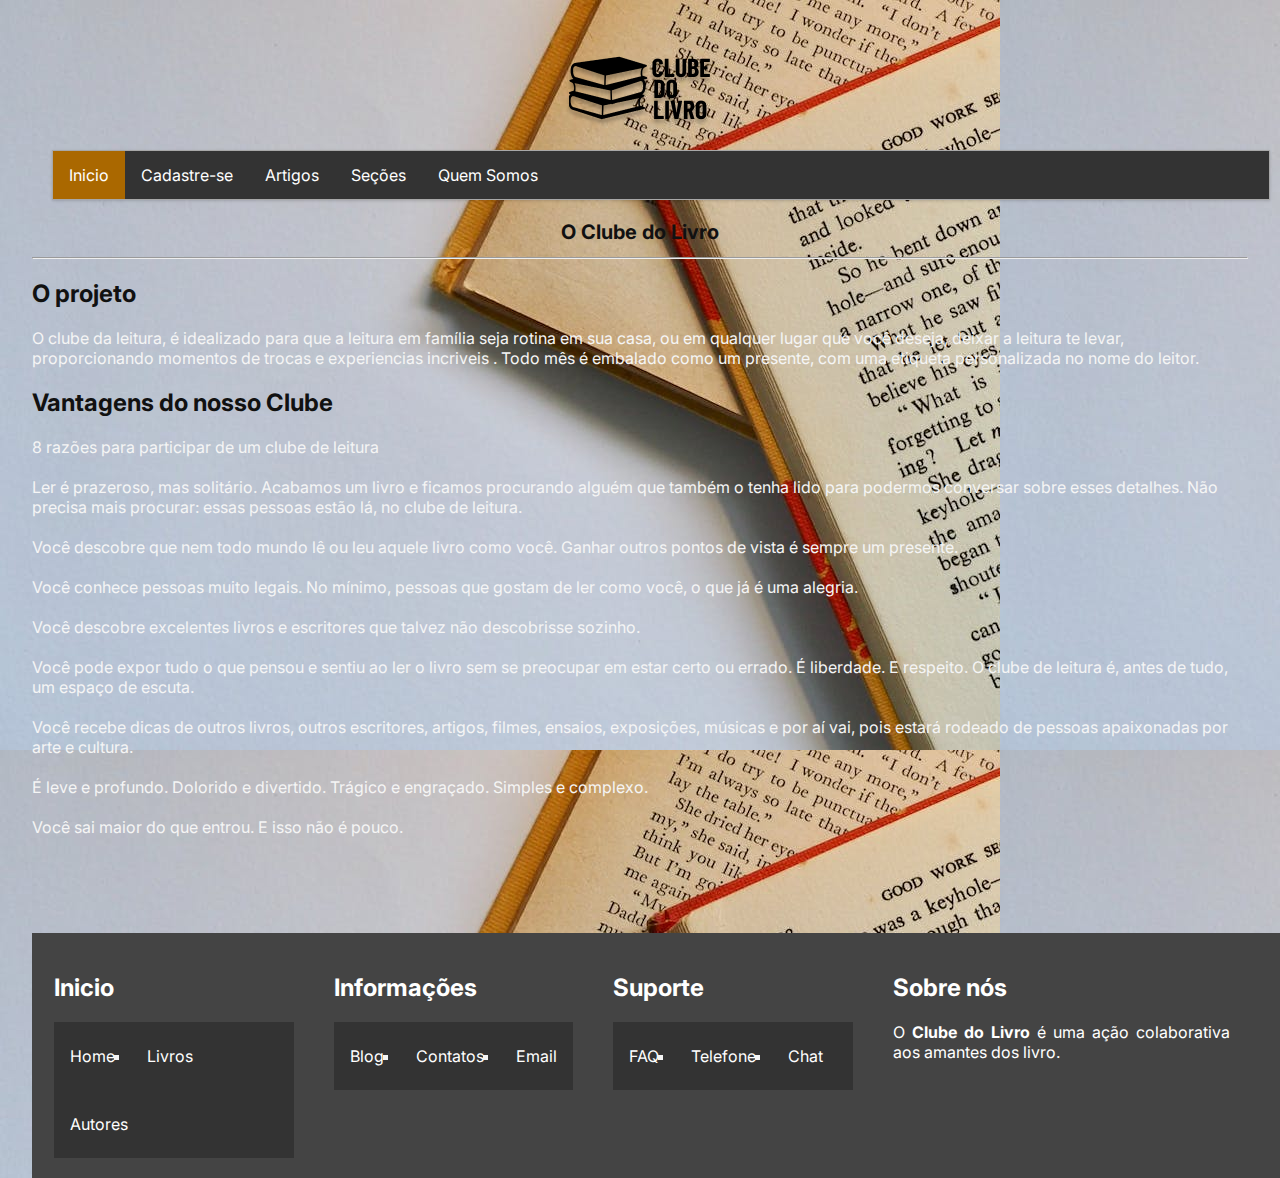
<file: index.html>
<!DOCTYPE html>
<html lang="pt-br">
  <head>
    <meta charset="UTF-8" />
    <meta name="viewport" content="width=device-width, initial-scale=1.0" />
    <link href="styles.css" rel="stylesheet"/>
    <script src="./script.js" defer></script>
 
    
    
    <title>Clube do Livro</title>
  </head>

  <body background="./img/pexels-photo-762686.jpeg">
    <header class="head">
      <a href="./index.html">
        <p>
          <img src="img/logo.png" alt="Logo Clube do Livro" />
        </p>
      </a>

      <nav>
        <ul>
          <li>
            <a class="active" href="./index.html">Inicio</a>
          </li>
          <li>
            <a href="./cadastro.html">Cadastre-se</a>
          </li>
          <li>
            <a href="./artigos.html">Artigos</a>
          </li>
          <li>
            <a href="./secoes.html">Seções</a>
          </li>
          <li>
            <a href="./sobre.html">Quem Somos</a>
          </li>
        </ul>
      </nav>
    </header>
   
 
    <div>
      <h1>O Clube do Livro</h1>
      <hr />
      <h2>O projeto</h2>
      <p>
        O clube da leitura, é idealizado para que a leitura em família seja rotina em sua casa, ou em qualquer lugar que você deseja, deixar a leitura te levar, proporcionando momentos de trocas e experiencias incriveis . Todo mês é embalado como um presente, com uma etiqueta personalizada no nome do leitor.
      </p>
      

      <h2>Vantagens do nosso Clube</h2>
      <p>
        8 razões para participar de um clube de leitura<br><br>

        Ler é prazeroso, mas solitário. Acabamos um livro e ficamos procurando alguém que também o tenha lido para podermos conversar sobre esses detalhes. Não precisa mais procurar: essas pessoas estão lá, no clube de leitura.<br><br>
        
        Você descobre que nem todo mundo lê ou leu aquele livro como você. Ganhar outros pontos de vista é sempre um presente.<br><br>
        
        Você conhece pessoas muito legais. No mínimo, pessoas que gostam de ler como você, o que já é uma alegria.<br><br>
        
        Você descobre excelentes livros e escritores que talvez não descobrisse sozinho.<br><br>
        
        Você pode expor tudo o que pensou e sentiu ao ler o livro sem se preocupar em estar certo ou errado. É liberdade. E respeito. O clube de leitura é, antes de tudo, um espaço de escuta.<br><br>
        
        Você recebe dicas de outros livros, outros escritores, artigos, filmes, ensaios, exposições, músicas e por aí vai, pois estará rodeado de pessoas apaixonadas por arte e cultura.<br><br>
        
        É leve e profundo. Dolorido e divertido. Trágico e engraçado. Simples e complexo.<br><br>
        
        Você sai maior do que entrou. E isso não é pouco.<br>
      </p>
      
    </div>

    <br>
    <br>
    <br>
    <br>

    <footer>
        <div class="boxs">
          <h2>Inicio</h2>
            <ul>
               <li><a href="#">Home</a></li>
               <li><a href="#">Livros</a></li>
               <li><a href="#">Autores</a></li>
            </ul>
         </div>

         <div class="boxs">
          <h2>Informações</h2>
            <ul>
               <li><a href="#">Blog</a></li>
               <li><a href="#">Contatos</a></li>
               <li><a href="#">Email</a></li>
            </ul>
         </div>

         <div class="boxs">
          <h2>Suporte</h2>
            <ul>
               <li><a href="#">FAQ</a></li>
               <li><a href="#">Telefone</a></li>
               <li><a href="#">Chat</a></li>
            </ul>
         </div>

         <div class="boxs">
            <h2>Sobre nós</S></h2>
            <p>O <strong>Clube do Livro </strong> é uma ação colaborativa aos
              amantes dos livro.</p>
         </div>     
       

        
    </footer>
  </body>
</html>

  <!-- teste de commit -- >
</file>
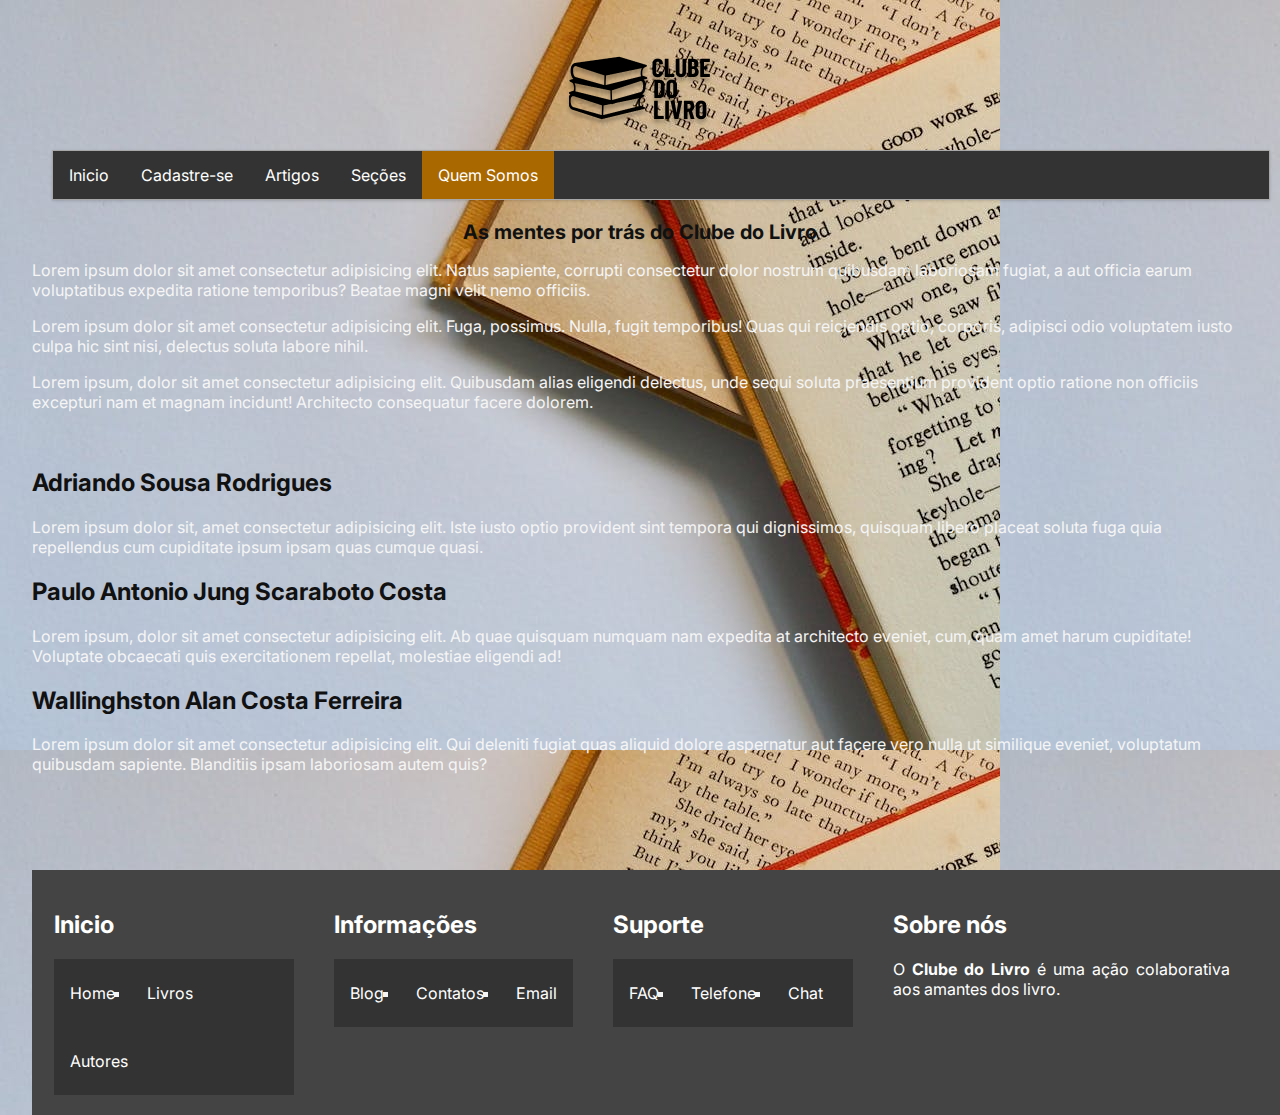
<file: about-us.html>
<!DOCTYPE html>
<html lang="en">
  <head>
    <meta charset="UTF-8" />
    <meta name="viewport" content="width=device-width, initial-scale=1.0" />
    <link href="styles.css" rel="stylesheet" />
    <link rel="icon" type="image/png" href="./img/bookico.png" />
    <title>Quem Somos</title>
  </head>
  <body background="./img/pexels-photo-762686.jpeg">
    <header class="head">
      <a href="./index.html">
        <p>
          <img src="img/logo.png" alt="Logo Clube do Livro" />
        </p>
      </a>

      <nav>
        <ul>
          <li>
            <a href="./index.html">Inicio</a>
          </li>
          <li>
            <a href="./cadastro.html">Cadastre-se</a>
          </li>
          <li>
            <a href="./artigos.html">Artigos</a>
          </li>
          <li>
            <a href="./secoes.html">Seções</a>
          </li>
          <li>
            <a class="active" href="/about-us.html">Quem Somos</a>
          </li>
        </ul>
      </nav>
    </header>

    <div>
      <h1>As mentes por trás do Clube do Livro</h1>
      <p>
        Lorem ipsum dolor sit amet consectetur adipisicing elit. Natus sapiente,
        corrupti consectetur dolor nostrum quibusdam laboriosam fugiat, a aut
        officia earum voluptatibus expedita ratione temporibus? Beatae magni
        velit nemo officiis.
      </p>
      <p>
        Lorem ipsum dolor sit amet consectetur adipisicing elit. Fuga, possimus.
        Nulla, fugit temporibus! Quas qui reiciendis optio, corporis, adipisci
        odio voluptatem iusto culpa hic sint nisi, delectus soluta labore nihil.
      </p>
      <p>
        Lorem ipsum, dolor sit amet consectetur adipisicing elit. Quibusdam
        alias eligendi delectus, unde sequi soluta praesentium provident optio
        ratione non officiis excepturi nam et magnam incidunt! Architecto
        consequatur facere dolorem.
      </p>

      <br />

      <h2>Adriando Sousa Rodrigues</h2>
      <p>
        Lorem ipsum dolor sit, amet consectetur adipisicing elit. Iste iusto
        optio provident sint tempora qui dignissimos, quisquam libero placeat
        soluta fuga quia repellendus cum cupiditate ipsum ipsam quas cumque
        quasi.
      </p>

      <h2>Paulo Antonio Jung Scaraboto Costa</h2>
      <p>
        Lorem ipsum, dolor sit amet consectetur adipisicing elit. Ab quae
        quisquam numquam nam expedita at architecto eveniet, cum, quam amet
        harum cupiditate! Voluptate obcaecati quis exercitationem repellat,
        molestiae eligendi ad!
      </p>

      <h2>Wallinghston Alan Costa Ferreira</h2>
      <p>
        Lorem ipsum dolor sit amet consectetur adipisicing elit. Qui deleniti
        fugiat quas aliquid dolore aspernatur aut facere vero nulla ut similique
        eveniet, voluptatum quibusdam sapiente. Blanditiis ipsam laboriosam
        autem quis?
      </p>
    </div>

    <br>
    <br>
    <br>
    <br>

    <footer>
      <div class="boxs">
        <h2>Inicio</h2>
          <ul>
             <li><a href="#">Home</a></li>
             <li><a href="#">Livros</a></li>
             <li><a href="#">Autores</a></li>
          </ul>
       </div>

       <div class="boxs">
        <h2>Informações</h2>
          <ul>
             <li><a href="#">Blog</a></li>
             <li><a href="#">Contatos</a></li>
             <li><a href="#">Email</a></li>
          </ul>
       </div>

       <div class="boxs">
        <h2>Suporte</h2>
          <ul>
             <li><a href="#">FAQ</a></li>
             <li><a href="#">Telefone</a></li>
             <li><a href="#">Chat</a></li>
          </ul>
       </div>

       <div class="boxs">
          <h2>Sobre nós</S></h2>
          <p>O <strong>Clube do Livro </strong> é uma ação colaborativa aos
            amantes dos livro.</p>
       </div>     
     

      
  </footer>
  </body>
</html>
</file>
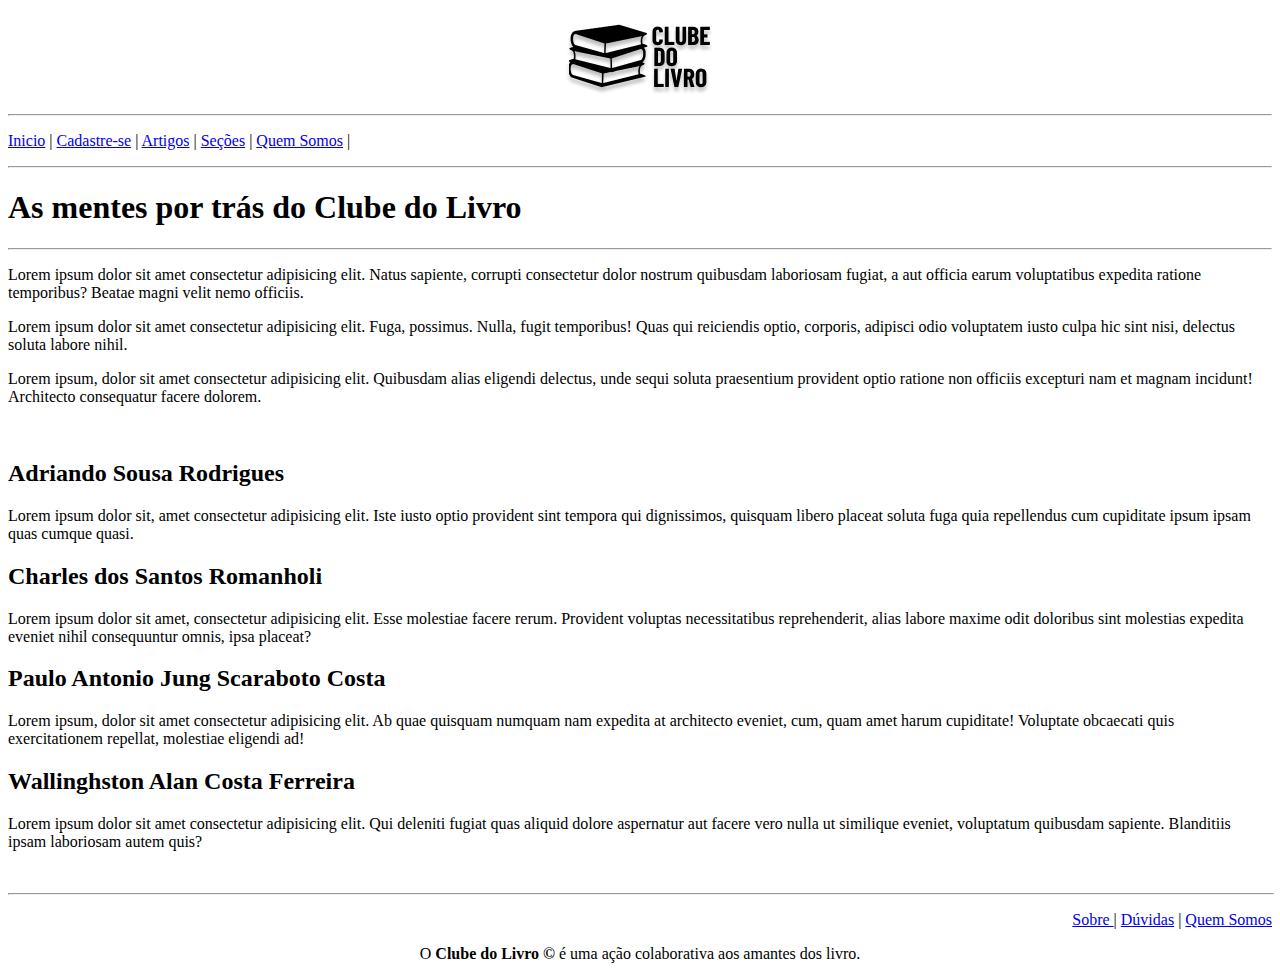
<file: about.html>
<!DOCTYPE html>
<html lang="en">
  <head>
    <meta charset="UTF-8" />
    <meta name="viewport" content="width=device-width, initial-scale=1.0" />
    <link rel="icon" type="image/png" href="./img/bookico.png" />
    <title>Quem Somos</title>
  </head>
  <body>
    <header>
      <a href="./index.html" align="center">
        <p align="center">
          <img src="./img/logo.png" alt="Logo Clube do Livro" />
        </p>
      </a>
  <hr>
      <p>
        <a href="./index.html">Inicio</a> |
        <a href="./cadastro.html">Cadastre-se</a> |
        <a href="./artigos.html">Artigos</a> |
        <a href="./secoes.html">Seções</a> |
        <a href="./about.html">Quem Somos</a> |
      </p>
      <hr />
    </header>

    <!-- Página criada na intenção de escrevermos meio que um resumo sobre o grupo como um todo
                        e separado em baixo um espaço pra colocar um mini resumo sobre cada integrante e mais pra frente foto de cada um -->
    <div>
      <h1>As mentes por trás do Clube do Livro</h1>
      <hr />
      <p>
        Lorem ipsum dolor sit amet consectetur adipisicing elit. Natus sapiente,
        corrupti consectetur dolor nostrum quibusdam laboriosam fugiat, a aut
        officia earum voluptatibus expedita ratione temporibus? Beatae magni
        velit nemo officiis.
      </p>
      <p>
        Lorem ipsum dolor sit amet consectetur adipisicing elit. Fuga, possimus.
        Nulla, fugit temporibus! Quas qui reiciendis optio, corporis, adipisci
        odio voluptatem iusto culpa hic sint nisi, delectus soluta labore nihil.
      </p>
      <p>
        Lorem ipsum, dolor sit amet consectetur adipisicing elit. Quibusdam
        alias eligendi delectus, unde sequi soluta praesentium provident optio
        ratione non officiis excepturi nam et magnam incidunt! Architecto
        consequatur facere dolorem.
      </p>

      <br />

      <h2>Adriando Sousa Rodrigues</h2>
      <p>
        Lorem ipsum dolor sit, amet consectetur adipisicing elit. Iste iusto
        optio provident sint tempora qui dignissimos, quisquam libero placeat
        soluta fuga quia repellendus cum cupiditate ipsum ipsam quas cumque
        quasi.
      </p>

      <h2>Charles dos Santos Romanholi</h2>
      <p>
        Lorem ipsum dolor sit amet, consectetur adipisicing elit. Esse molestiae
        facere rerum. Provident voluptas necessitatibus reprehenderit, alias
        labore maxime odit doloribus sint molestias expedita eveniet nihil
        consequuntur omnis, ipsa placeat?
      </p>

      <h2>Paulo Antonio Jung Scaraboto Costa</h2>
      <p>
        Lorem ipsum, dolor sit amet consectetur adipisicing elit. Ab quae
        quisquam numquam nam expedita at architecto eveniet, cum, quam amet
        harum cupiditate! Voluptate obcaecati quis exercitationem repellat,
        molestiae eligendi ad!
      </p>

      <h2>Wallinghston Alan Costa Ferreira</h2>
      <p>
        Lorem ipsum dolor sit amet consectetur adipisicing elit. Qui deleniti
        fugiat quas aliquid dolore aspernatur aut facere vero nulla ut similique
        eveniet, voluptatum quibusdam sapiente. Blanditiis ipsam laboriosam
        autem quis?
      </p>
    </div>
    <br />

    <hr width="100%" />
    <!-- Rodapé da página -->
    <footer>
      <p align="right">
        <a href="/index.html" target="_blank"> Sobre </a> |
        <a href="/faq.html" target="_blank"> Dúvidas</a> |
        <a href="/about.html" target="_blank"> Quem Somos</a>
      </p>
  <p align="center">
  O <b>Clube do Livro ©</b> é uma ação colaborativa aos amantes dos livro.
  </p>
</footer>
  </body>
</html>
</file>
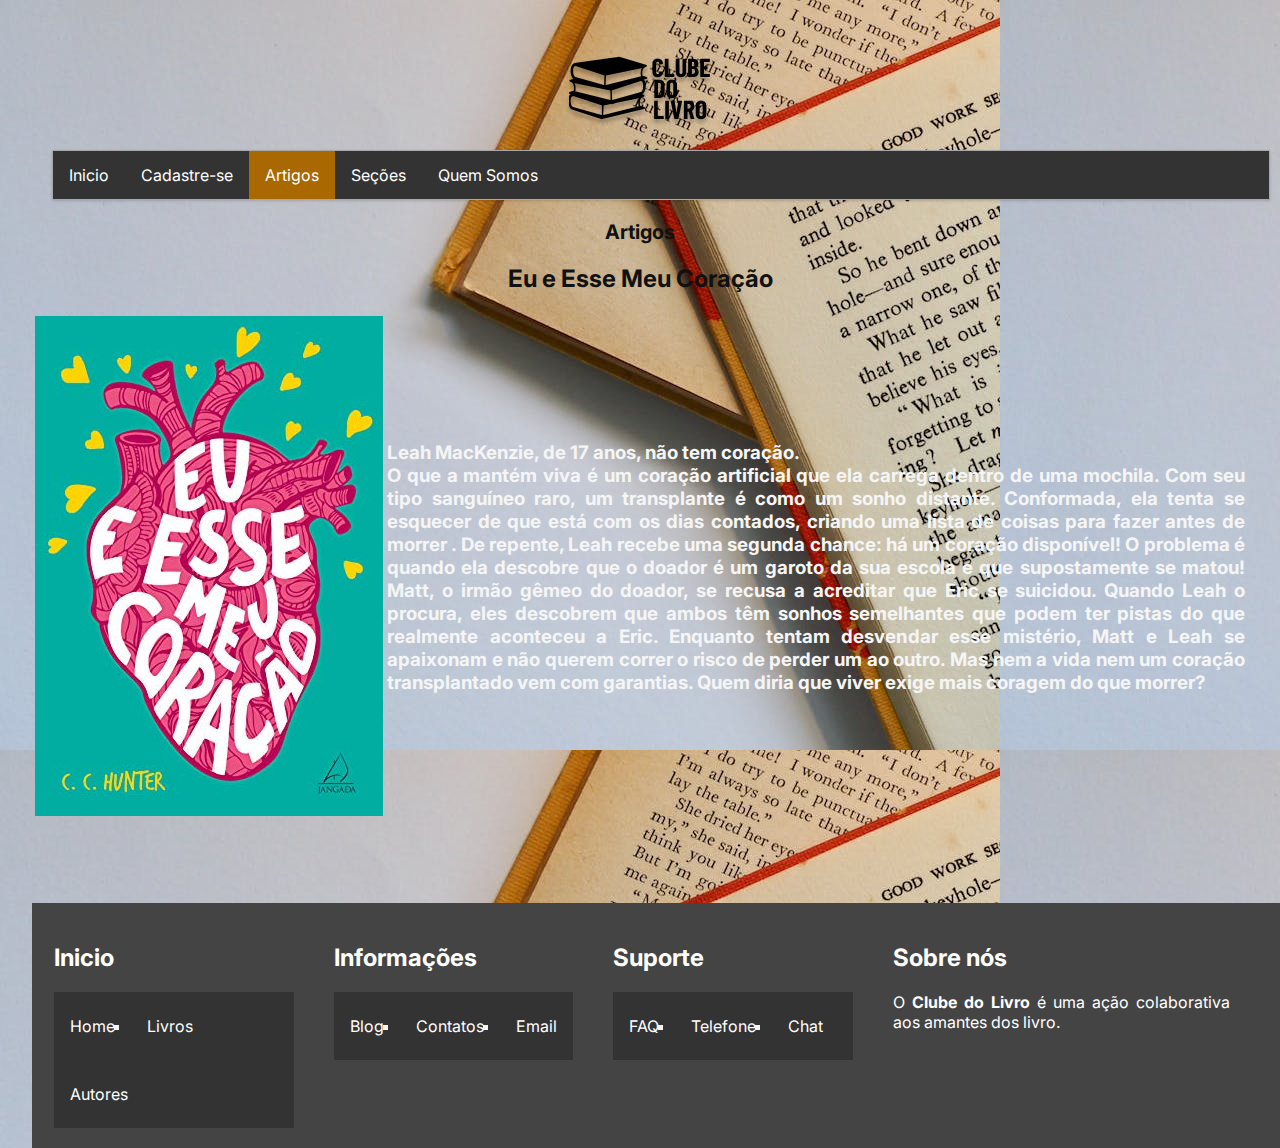
<file: artigos.html>
<!DOCTYPE html>
<html lang="pt-br">
  <head>
    <meta charset="UTF-8" />
    <meta name="viewport" content="width=device-width, initial-scale=1.0" />
    <link href="styles.css" rel="stylesheet" />
    <link rel="icon" type="image/png" href="./Img/bookico.png" />
    <title>Artigos</title>
  </head>
  <body background="./img/pexels-photo-762686.jpeg">
    <!-- Cabeçalho -->
    <header class="head">
      <a href="./index.html">
        <p>
          <img src="img/logo.png" alt="Logo Clube do Livro" />
        </p>
      </a>

      <nav>
        <ul>
          <li>
            <a href="./index.html">Inicio</a>
          </li>
          <li>
            <a href="./cadastro.html">Cadastre-se</a>
          </li>
          <li>
            <a class="active" href="./artigos.html">Artigos</a>
          </li>
          <li>
            <a href="./secoes.html">Seções</a>
          </li>
          <li>
            <a href="/about-us.html">Quem Somos</a>
          </li>
        </ul>
      </nav>
    </header>
    <main>
      <!-- Conteúdo da página -->
      <div>
        <h1>Artigos</h1>
        <h2 align="center">Eu e Esse Meu Coração</h2>
        <table>
          <tr>
            <th><img src="img/imagen_artigo.jpg" alt="" /></th>
            <th>
              <h3>
                <p align="justify">
                  Leah MacKenzie, de 17 anos, não tem coração. <br />
                  O que a mantém viva é um coração artificial que ela carrega
                  dentro de uma mochila. Com seu tipo sanguíneo raro, um
                  transplante é como um sonho distante. Conformada, ela tenta se
                  esquecer de que está com os dias contados, criando uma lista
                  de coisas para fazer antes de morrer . De repente, Leah recebe
                  uma segunda chance: há um coração disponível! O problema é
                  quando ela descobre que o doador é um garoto da sua escola e
                  que supostamente se matou! Matt, o irmão gêmeo do doador, se
                  recusa a acreditar que Eric se suicidou. Quando Leah o
                  procura, eles descobrem que ambos têm sonhos semelhantes que
                  podem ter pistas do que realmente aconteceu a Eric. Enquanto
                  tentam desvendar esse mistério, Matt e Leah se apaixonam e não
                  querem correr o risco de perder um ao outro. Mas nem a vida
                  nem um coração transplantado vem com garantias. Quem diria que
                  viver exige mais coragem do que morrer?
                </p>
              </h3>
            </th>
          </tr>
        </table>
      </div>
    </main>


    <br>
    <br>
    <br>
    <br>

    <footer>
      <div class="boxs">
        <h2>Inicio</h2>
          <ul>
             <li><a href="#">Home</a></li>
             <li><a href="#">Livros</a></li>
             <li><a href="#">Autores</a></li>
          </ul>
       </div>

       <div class="boxs">
        <h2>Informações</h2>
          <ul>
             <li><a href="#">Blog</a></li>
             <li><a href="#">Contatos</a></li>
             <li><a href="#">Email</a></li>
          </ul>
       </div>

       <div class="boxs">
        <h2>Suporte</h2>
          <ul>
             <li><a href="#">FAQ</a></li>
             <li><a href="#">Telefone</a></li>
             <li><a href="#">Chat</a></li>
          </ul>
       </div>

       <div class="boxs">
          <h2>Sobre nós</S></h2>
          <p>O <strong>Clube do Livro </strong> é uma ação colaborativa aos
            amantes dos livro.</p>
       </div>     
     

      
  </footer>
  </body>
</html>
</file>
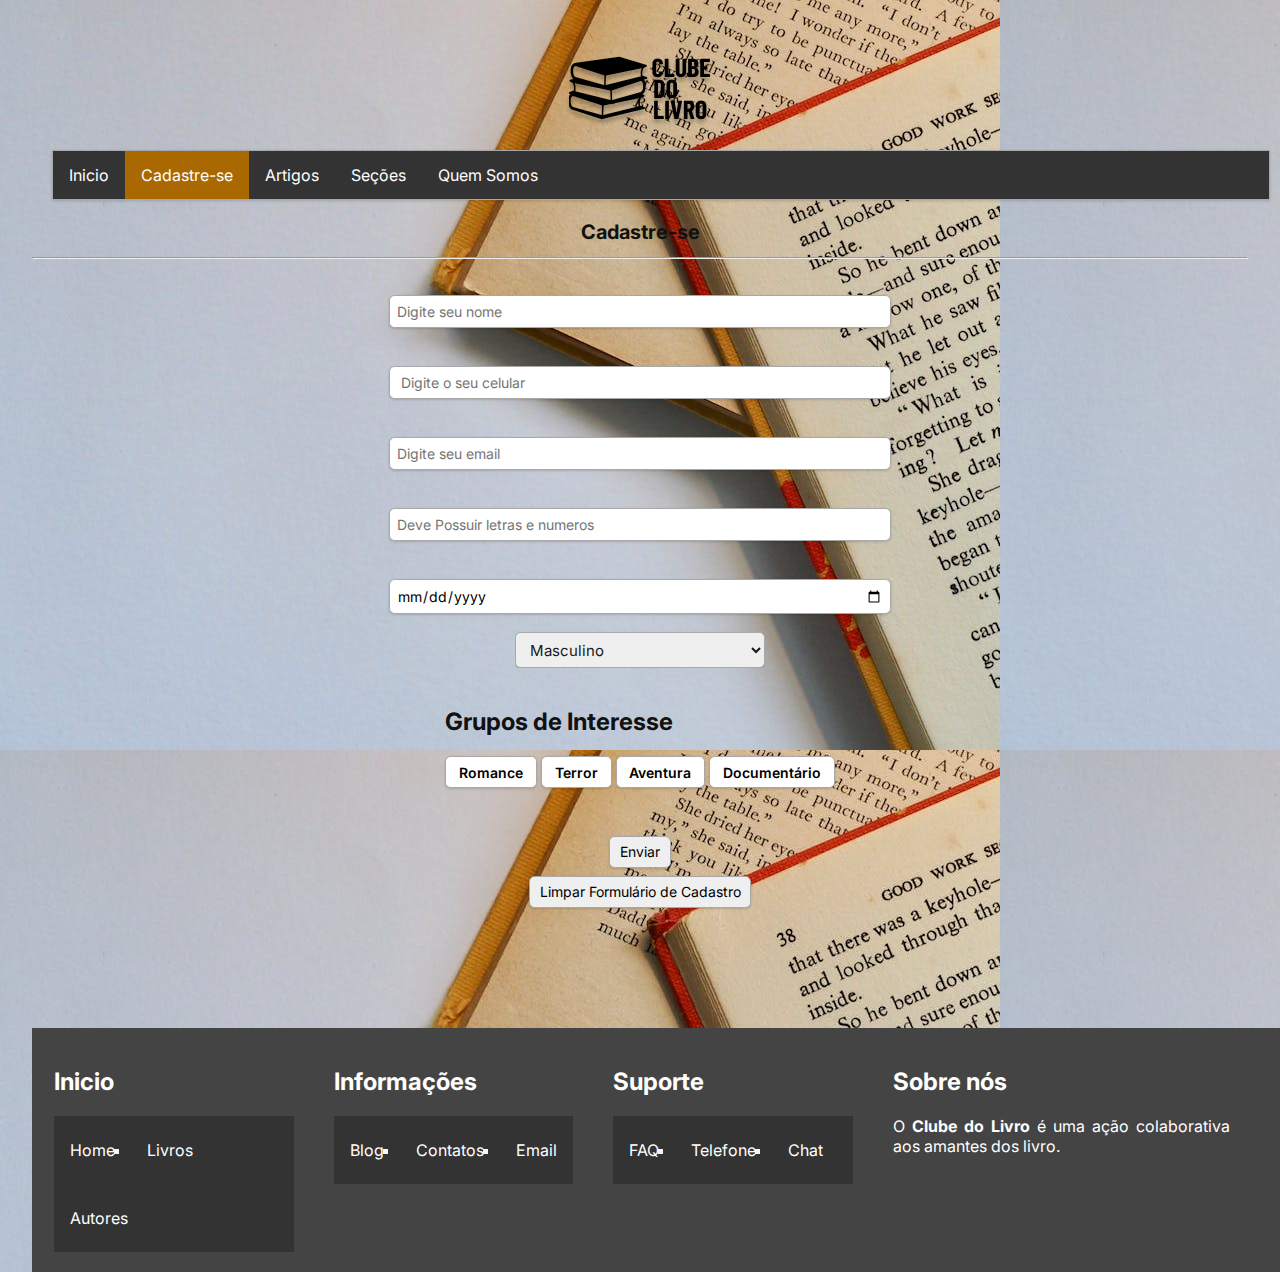
<file: cadastro.html>
<!DOCTYPE html>
<html lang="en">
  <head>
    <meta charset="UTF-8" />
    <meta name="viewport" content="width=device-width, initial-scale=1.0" />
    <link href="styles.css" rel="stylesheet" />
    <link rel="icon" type="image/png" href="./Img/bookico.png" />
    <script src="./script.js" defer></script>
    <title>Cadastro</title>
  </head>

  <body background="./img/pexels-photo-762686.jpeg">
    <header class="head">
      <a href="./index.html">
        <p>
          <img src="img/logo.png" alt="Logo Clube do Livro" />
        </p>
      </a>

      <nav>
        <ul>
          <li>
            <a href="./index.html">Inicio</a>
          </li>
          <li>
            <a class="active" href="./cadastro.html">Cadastre-se</a>
          </li>
          <li>
            <a href="./artigos.html">Artigos</a>
          </li>
          <li>
            <a href="./secoes.html">Seções</a>
          </li>
          <li>
            <a href="/about-us.html">Quem Somos</a>
          </li>
        </ul>
      </nav>
    </header>
    <div>
      <h1>Cadastre-se</h1>
    </div>
    <hr />

    <div>
      <form method="get" action="" id="form">
        <div class="form-group">
          <span class="span-required">Campo Obrigátorio</span>
          <input type="text" placeholder="Digite seu nome" class="inputs" oninput="nameValidate()">
          
        </div>

        <div class="form-group">  
          <span class="span-required">Campo Obrigátorio</span>
          <input type="tel" placeholder=" Digite o seu celular" class="inputs required" oninput="telefoneValidate()">
        </div>

        <div class="form-group">
          <span class="span-required">Campo Obrigátorio</span>
          <input type="email" placeholder="Digite seu email" class="inputs required" oninput="emailValidate()">
        </div>

        <div class="form-group">
          <span class="span-required">Senha</span>
          <input type="password" placeholder="Deve Possuir letras e numeros" class="inputs required" oninput="mainPasswordValidate()">
        </div>

        <div class="form-group">
          <span class="span-required">Data de Nascimento</span>
          <input type="date" placeholder="Nascimento" value="" min="1900-01-01" max="2023-12-31" class="inputs required" oninput="dateValidade()">
        </div>

        <div class="gen-group">
          <span class="span-required">Selecione seu gênero</span>
          <select id="gen" name="gênero" title="Selecione seu gênero">
            <option value="Masculino">Masculino</option>
            <option value="Feminino">Feminino</option>
            <option value="Outros">Outros</option>
          </select>
        </div>

        <div>
          <h2>Grupos de Interesse</h2>
          <button type="button">Romance</button>
          <button type="button">Terror</button>
          <button type="button">Aventura</button>
          <button type="button">Documentário</button>
        </div>

        <br>
        <br>

        <input type="submit" name="enviar" value="Enviar" >
        <input type="reset" name="reset" value="Limpar Formulário de Cadastro"> <br><br>


        
      </form>
    </div>

    <br>
    <br>
    <br>
    <br>

    <footer>
      <div class="boxs">
        <h2>Inicio</h2>
          <ul>
             <li><a href="#">Home</a></li>
             <li><a href="#">Livros</a></li>
             <li><a href="#">Autores</a></li>
          </ul>
       </div>

       <div class="boxs">
        <h2>Informações</h2>
          <ul>
             <li><a href="#">Blog</a></li>
             <li><a href="#">Contatos</a></li>
             <li><a href="#">Email</a></li>
          </ul>
       </div>

       <div class="boxs">
        <h2>Suporte</h2>
          <ul>
             <li><a href="#">FAQ</a></li>
             <li><a href="#">Telefone</a></li>
             <li><a href="#">Chat</a></li>
          </ul>
       </div>

       <div class="boxs">
          <h2>Sobre nós</S></h2>
          <p>O <strong>Clube do Livro </strong> é uma ação colaborativa aos
            amantes dos livro.</p>
       </div>     
     

      
  </footer>
  </body>
</html>
</file>
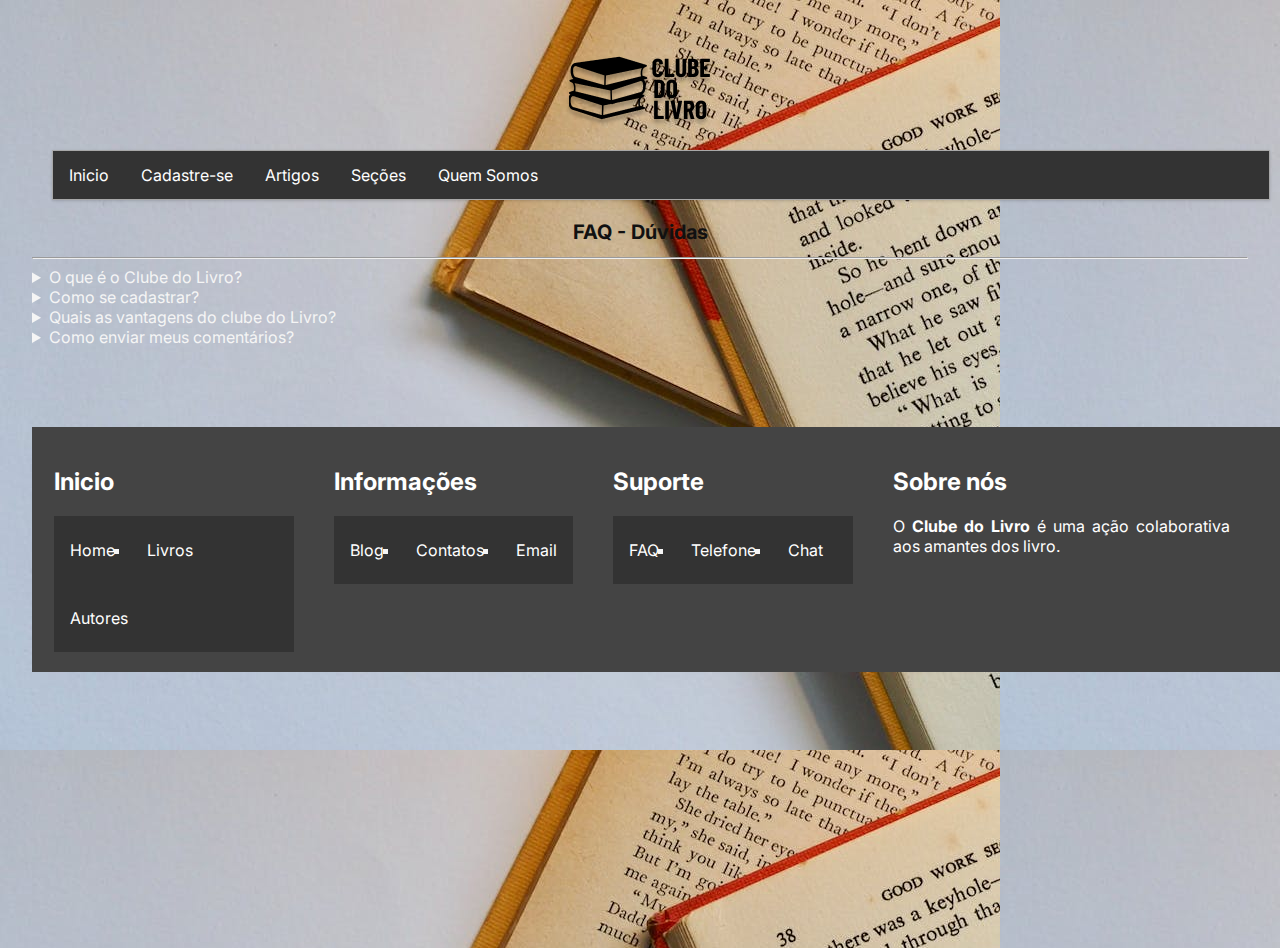
<file: duvidas.html>
<!DOCTYPE html>
<html lang="en">
  <head>
    <meta charset="UTF-8" />
    <meta name="viewport" content="width=device-width, initial-scale=1.0" />
    <link href="styles.css" rel="stylesheet" />
    <link rel="icon" type="image/png" href="./Img/bookico.png" />
    <title>Perguntas</title>
  </head>
  <body background="./img/pexels-photo-762686.jpeg">
    <header class="head">
      <a href="./index.html">
        <p>
          <img src="img/logo.png" alt="Logo Clube do Livro" />
        </p>
      </a>

      <nav>
        <ul>
          <li>
            <a href="./index.html">Inicio</a>
          </li>
          <li>
            <a href="./cadastro.html">Cadastre-se</a>
          </li>
          <li>
            <a href="./artigos.html">Artigos</a>
          </li>
          <li>
            <a href="./secoes.html">Seções</a>
          </li>
          <li>
            <a href="/about-us.html">Quem Somos</a>
          </li>
        </ul>
      </nav>
    </header>

    <div>
      <h1>FAQ - Dúvidas</h1>
      <hr />
      <details>
        <summary>O que é o Clube do Livro?</summary>
        <p>
          É o local onde muitos leitores podem se encontrar e dividir opiniões e discusões sobre como os eles vem aquele livro, além de ter uma oportunidade de acesso a uma assinatura mensal do livro. 
        </p>
      </details>

      <details>
        <summary>Como se cadastrar?</summary>
        <p>
          Você pode ser cadastrar na página principal do site, onde irá ter um formulário que irá trazer muitas opções de cadastro.
        </p>
      </details>

      <details>
        <summary>Quais as vantagens do clube do Livro?</summary>
        <p>
          Receber o livro na minha casa todo mês sem deixar a preguiça atrapalhar meu hábito de buscar novas leituras tendo a certeza de que o livro é muito bom e indicado por alguém que eu admiro. (...) Os grupos de leitores, essas pessoas maravilhosas que discutem o livro do mês, dão mais dicas de cultura, e se tornaram amigos fiéis com os quais eu troco correspondência, faço amigo secreto, envio e recebo presente de aniversário, discuto as possibilidades do próximo livro com base nas dicas da revista, dou spoiler, exerço o perdão ignorando o spoiler alheio, marco encontros presenciais pra discutir o livro, comer, beber, conhecer os maridos, filhos, "catioros" e entendo o real significado da palavra "clube".

          Marilia Zaparoli Falsetti, Associada desde 15 de dezembro de 2015
        </p>
      </details>

      <details>
        <summary>Como enviar meus comentários?</summary>
        <p>
          O clube do livro dispoem de uma página dedicada aos comentários, nessa página irá reunir os comentários de diversos autores, onde irá ter opniões e discusões dos outros leitores. 
        </p>
      </details>
    </div>

    <br>
    <br>
    <br>
    <br>

    <footer>
      <div class="boxs">
        <h2>Inicio</h2>
          <ul>
             <li><a href="#">Home</a></li>
             <li><a href="#">Livros</a></li>
             <li><a href="#">Autores</a></li>
          </ul>
       </div>

       <div class="boxs">
        <h2>Informações</h2>
          <ul>
             <li><a href="#">Blog</a></li>
             <li><a href="#">Contatos</a></li>
             <li><a href="#">Email</a></li>
          </ul>
       </div>

       <div class="boxs">
        <h2>Suporte</h2>
          <ul>
             <li><a href="#">FAQ</a></li>
             <li><a href="#">Telefone</a></li>
             <li><a href="#">Chat</a></li>
          </ul>
       </div>

       <div class="boxs">
          <h2>Sobre nós</S></h2>
          <p>O <strong>Clube do Livro </strong> é uma ação colaborativa aos
            amantes dos livro.</p>
       </div>     
     

      
  </footer>
  </body>
</html>
</file>
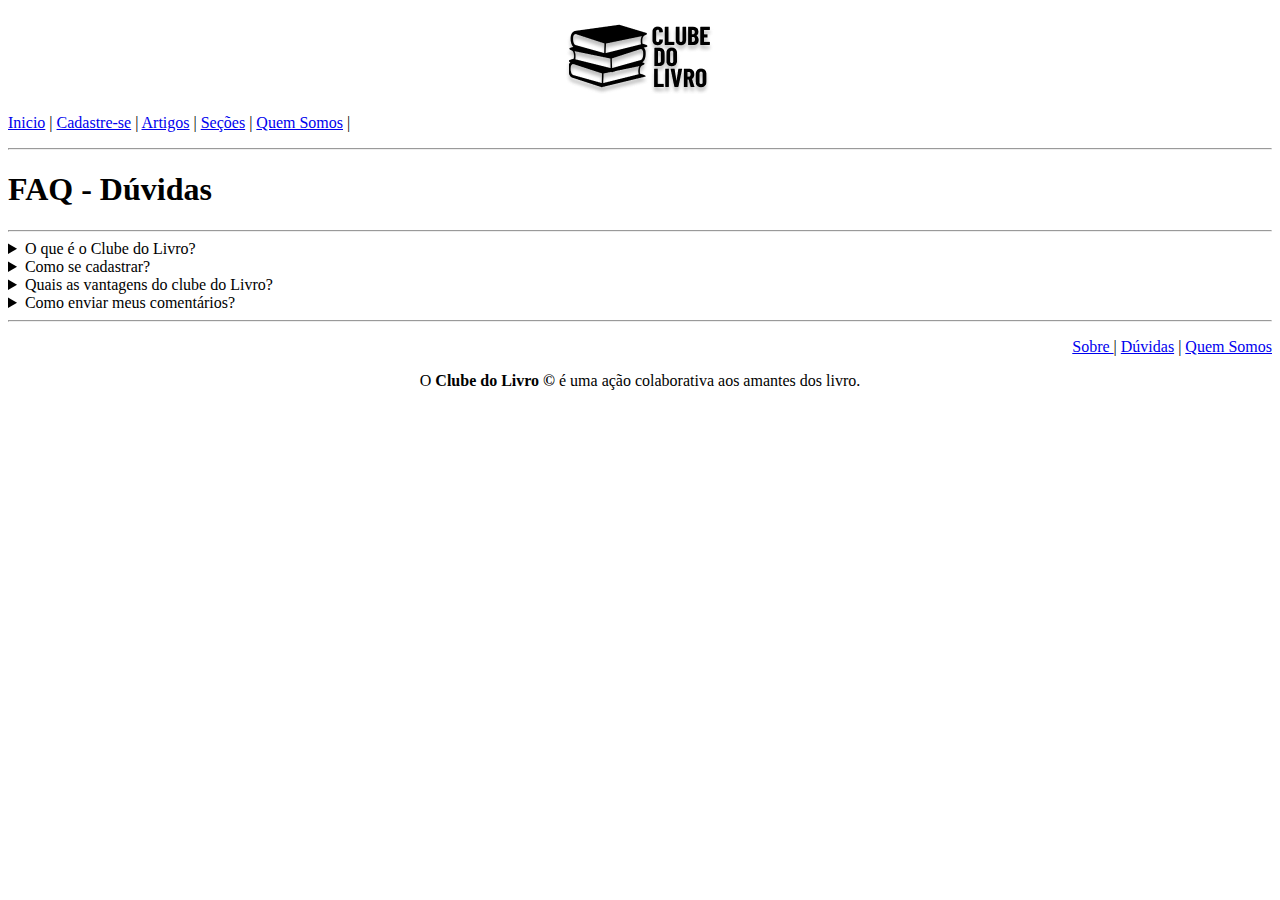
<file: faq.html>
<!DOCTYPE html>
<html lang="en">
  <head>
    <meta charset="UTF-8" />
    <meta name="viewport" content="width=device-width, initial-scale=1.0" />
    <link rel="icon" type="image/png" href="./Img/bookico.png" />
    <title>Perguntas</title>
  </head>
  <body>
    <!-- Cabeçalho -->
    <header>
      <a href="./index.html">
        <p align="center">
          <img src="img/logo.png" alt="Logo Clube do Livro" />
        </p>
      </a>
<!-- Menu -->
      <p>
        <a href="./index.html">Inicio</a> |
        <a href="./cadastro.html">Cadastre-se</a> |
        <a href="./artigos.html">Artigos</a> |
        <a href="./secoes.html">Seções</a> |
        <a href="./about.html">Quem Somos</a> |
      </p>
      <hr>
    </header>

    <div>
      <h1>FAQ - Dúvidas</h1>
    <hr>
      <details>
       <summary>O que é o Clube do Livro?</summary> 
        <p>
          Lorem ipsum dolor sit, amet consectetur adipisicing elit. Saepe harum
          assumenda explicabo ab soluta nemo expedita, quia libero consequatur
          omnis consequuntur dicta deleniti autem consectetur labore voluptatum
          commodi, laudantium nisi!
        </p>
      </details>
      

      <details>
        <summary>Como se cadastrar?</summary> 
         <p>
           Lorem ipsum dolor sit, amet consectetur adipisicing elit. Saepe harum
           assumenda explicabo ab soluta nemo expedita, quia libero consequatur
           omnis consequuntur dicta deleniti autem consectetur labore voluptatum
           commodi, laudantium nisi!
         </p>
       </details>

       <details>
        <summary>Quais as vantagens do clube do Livro?</summary> 
         <p>
           Lorem ipsum dolor sit, amet consectetur adipisicing elit. Saepe harum
           assumenda explicabo ab soluta nemo expedita, quia libero consequatur
           omnis consequuntur dicta deleniti autem consectetur labore voluptatum
           commodi, laudantium nisi!
         </p>
       </details>

       <details>
        <summary>Como enviar meus comentários?</summary> 
         <p>
           Lorem ipsum dolor sit, amet consectetur adipisicing elit. Saepe harum
           assumenda explicabo ab soluta nemo expedita, quia libero consequatur
           omnis consequuntur dicta deleniti autem consectetur labore voluptatum
           commodi, laudantium nisi!
         </p>
       </details>
    </div>

    <hr>
    <!-- Rodapé da página -->
    <footer>
      <p align="right">
        <a href="/index.html" target="_blank"> Sobre </a> |
        <a href="/faq.html" target="_blank"> Dúvidas</a> |
        <a href="/about.html" target="_blank"> Quem Somos</a>
      </p>
<p align="center">
  O <b>Clube do Livro ©</b> é uma ação colaborativa aos amantes dos livro.
</p>
</footer>
  </body>
</html>
</file>
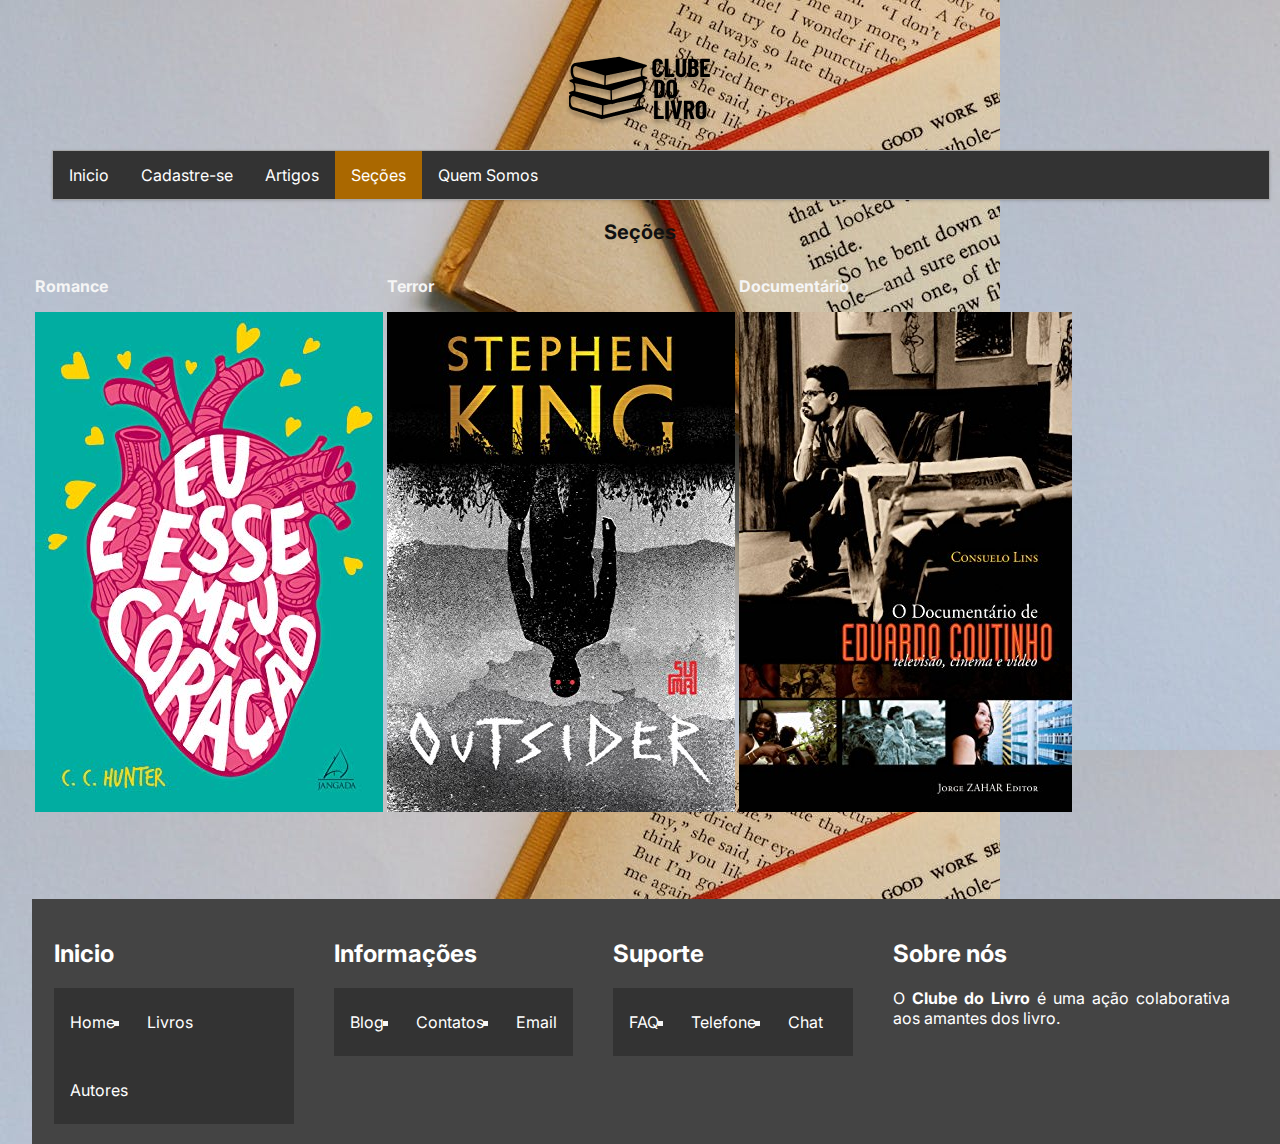
<file: secoes.html>
<!DOCTYPE html>
<html lang="pt-br">
  <head>
    <meta charset="UTF-8" />
    <meta name="viewport" content="width=device-width, initial-scale=1.0" />
    <link href="styles.css" rel="stylesheet" />
    <link rel="icon" type="image/png" href="./Img/bookico.png" />
    <title>Seções</title>
  </head>
  <body background="./img/pexels-photo-762686.jpeg">
    <header class="head">
      <a href="./index.html">
        <p>
          <img src="img/logo.png" alt="Logo Clube do Livro" />
        </p>
      </a>

      <nav>
        <ul>
          <li>
            <a href="./index.html">Inicio</a>
          </li>
          <li>
            <a href="./cadastro.html">Cadastre-se</a>
          </li>
          <li>
            <a href="./artigos.html">Artigos</a>
          </li>
          <li>
            <a class="active" href="./secoes.html">Seções</a>
          </li>
          <li>
            <a href="/about-us.html">Quem Somos</a>
          </li>
        </ul>
      </nav>
    </header>

    <main>
      <div>
        <h1>Seções</h1>

        <table alin="center">
          <tr>
            <th>
              <p>Romance</p>
              <img src="img/imagen_artigo.jpg" alt="" />
            </th>
            <th>
              <p>Terror</p>
              <img src="img/livroTerror.jpg" alt="" />
            </th>
            <th>
              <p>Documentário</p>
              <img src="img/documentario.jpg" alt="" />
            </th>
          </tr>
        </table>
      </div>
    </main>

    <br>
    <br>
    <br>
    <br>

    <footer>
      <div class="boxs">
        <h2>Inicio</h2>
          <ul>
             <li><a href="#">Home</a></li>
             <li><a href="#">Livros</a></li>
             <li><a href="#">Autores</a></li>
          </ul>
       </div>

       <div class="boxs">
        <h2>Informações</h2>
          <ul>
             <li><a href="#">Blog</a></li>
             <li><a href="#">Contatos</a></li>
             <li><a href="#">Email</a></li>
          </ul>
       </div>

       <div class="boxs">
        <h2>Suporte</h2>
          <ul>
             <li><a href="#">FAQ</a></li>
             <li><a href="#">Telefone</a></li>
             <li><a href="#">Chat</a></li>
          </ul>
       </div>

       <div class="boxs">
          <h2>Sobre nós</S></h2>
          <p>O <strong>Clube do Livro </strong> é uma ação colaborativa aos
            amantes dos livro.</p>
       </div>     
     

      
  </footer>
  </body>
</html>
</file>
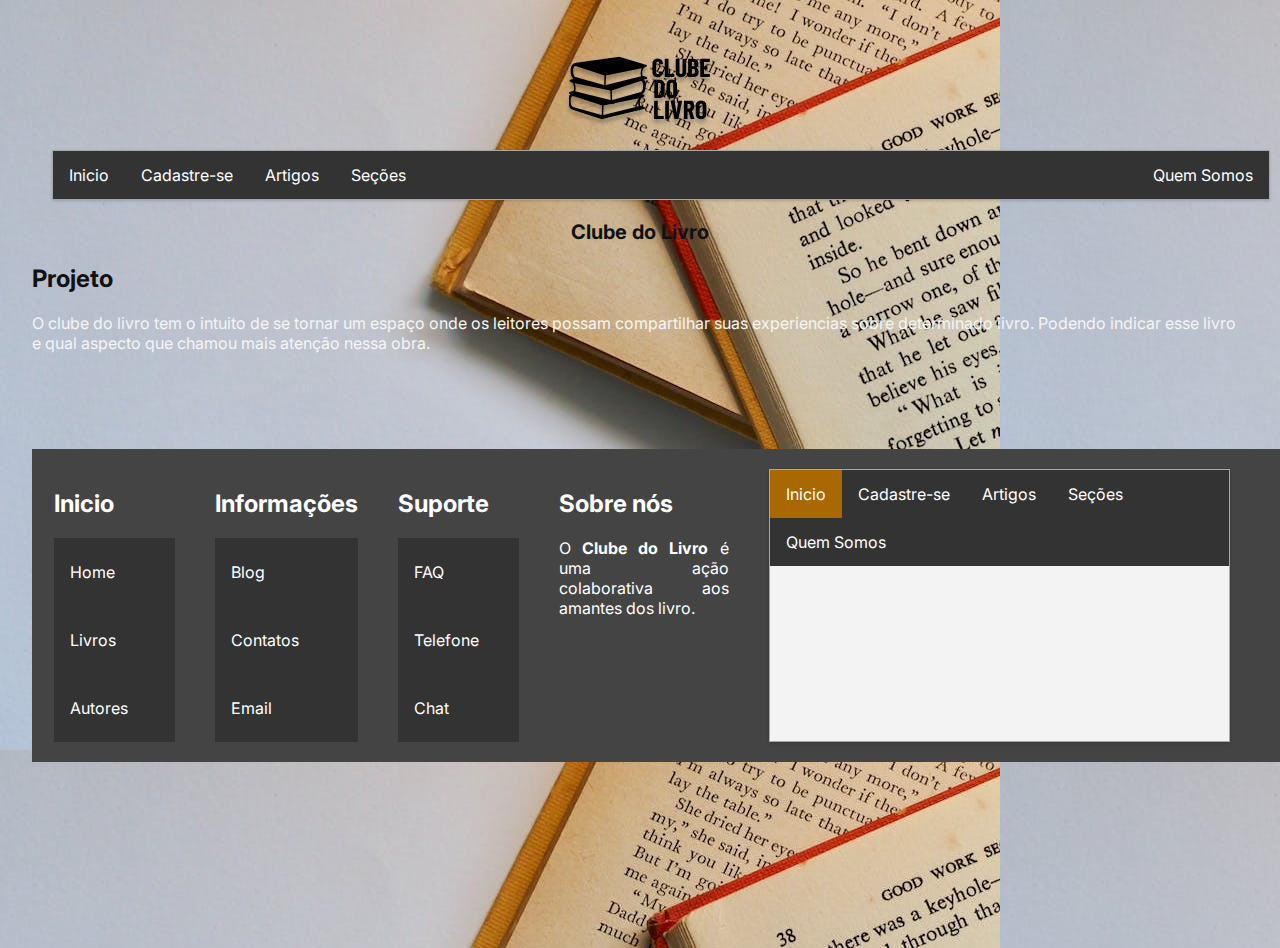
<file: sobre.html>
<!DOCTYPE html>
<html lang="en">
  <head>
    <meta charset="UTF-8" />
    <meta name="viewport" content="width=device-width, initial-scale=1.0" />
    <link href="styles.css" rel="stylesheet" />
    <link rel="icon" type="image/png" href="./img/bookico.png" />
    <title>Quem Somos</title>
  </head>
  <body background="./img/pexels-photo-762686.jpeg">
    <header class="head">
      <a href="./index.html">
        <p>
          <img src="img/logo.png" alt="Logo Clube do Livro" />
        </p>
      </a>

      <nav>
        <ul>
          <li>
            <a href="./index.html">Inicio</a>
          </li>
          <li>
            <a href="./cadastro.html">Cadastre-se</a>
          </li>
          <li>
            <a href="./artigos.html">Artigos</a>
          </li>
          <li>
            <a href="./secoes.html">Seções</a>
          </li>
          <li style="float: right">
            <a href="/about-us.html">Quem Somos</a>
          </li>
        </ul>
      </nav>
    </header>

    <div>
      <h1>Clube do Livro</h1>

      <h2>Projeto</h2>
      <p>
        O clube do livro tem o intuito de se tornar um espaço onde os leitores possam compartilhar suas experiencias sobre determinado livro. 
        Podendo indicar esse livro e qual aspecto que chamou mais atenção nessa obra.
      </p>
    </div>

    <br>
    <br>
    <br>
    <br>

    <footer>
      <div class="boxs">
        <h2>Inicio</h2>
          <ul>
             <li><a href="#">Home</a></li>
             <li><a href="#">Livros</a></li>
             <li><a href="#">Autores</a></li>
          </ul>
       </div>

       <div class="boxs">
        <h2>Informações</h2>
          <ul>
             <li><a href="#">Blog</a></li>
             <li><a href="#">Contatos</a></li>
             <li><a href="#">Email</a></li>
          </ul>
       </div>

       <div class="boxs">
        <h2>Suporte</h2>
          <ul>
             <li><a href="#">FAQ</a></li>
             <li><a href="#">Telefone</a></li>
             <li><a href="#">Chat</a></li>
          </ul>
       </div>

       <div class="boxs">
          <h2>Sobre nós</S></h2>
          <p>O <strong>Clube do Livro </strong> é uma ação colaborativa aos
            amantes dos livro.</p>
       </div>  
       
       <nav>
        <ul>
          <li>
            <a class="active" href="./index.html">Inicio</a>
          </li>
          <li>
            <a href="./cadastro.html">Cadastre-se</a>
          </li>
          <li>
            <a href="./artigos.html">Artigos</a>
          </li>
          <li>
            <a href="./secoes.html">Seções</a>
          </li>
          <li>
            <a href="/about-us.html">Quem Somos</a>
          </li>
        </ul>
      </nav>

     

      
  </footer>
  </body>
</html>
</file>
<file: styles.css>
@import url("https://fonts.googleapis.com/css2?family=Inter&display=swap");

* {
  font-family: "Inter", sans-serif !important;
}

html,
body {
  height: 100%;
  margin: 0px;
  padding: 1em 1em;
  font-size: 16px;
  color: whitesmoke;
  text-align: left;
}

h1{
  font-size: 20px ;
  color: #111;
  text-align: center;
}

h2{
  color: #111;
}

.span-required{
  font-size: 15px;
  margin: 3px 0 0 1px;
  color: var(--color-red);
  display:none;
  

}

header {
  text-align: center;
}

nav {
  width: 100%;
  border-style: solid;
  border-width: 0.1rem;
  border: 1px solid #e7e7e7;
  background-color: #f3f3f3;
  border-color: #a8a8a8;
  box-shadow: rgba(0, 0, 0, 0.1) 0px 1px 3px 0px,
    rgba(0, 0, 0, 0.06) 0px 1px 2px 0px;
    margin: 20px;
}

ul {
  list-style-type: none;
  margin: 0;
  padding: 0;
  overflow: hidden;
  background-color: #333;
}

li {
  float: left;
}

li a {
  display: block;
  color: white;
  text-align: center;
  padding: 14px 16px;
  text-decoration: none;
}

li a:hover {
  background-color: #111;
}

a {
  text-decoration: none;
}

.active {
  background-color: #aa6800;
}

#form {
 display: flex;
 flex-direction: column;
 align-items: center;
 justify-content: center;

}

.form-group {
  width: 80%;
  display: flex;
  margin-left: -100px;
  margin-right: -300px;
  flex-direction: column;
  margin-bottom: 1.2rem;
  margin: 20px 0 10px;
  color:#111;
  justify-content: center;
  align-items: center;

}

.required ::after {
  content: "campo obrigátorio";
  color:tomato;
  font-size: 0.6rem;
  top: 0;
  right: 0;
}

.gen-group {
  max-width: 250px;
  flex-direction: column;
  margin-bottom: 1.2rem;
  overflow: hidden;
  justify-content: center;
}

.gen-group select {
  width: 250px;
  margin-top: 0.5rem;
  padding: 0.4rem 0.6rem;
  color: rgb(26, 25, 25);
  font-size: 15px;
  border-radius: 0.35rem;
  border-style: solid;
  border-width: 0.1rem;
  border-color: #a8a8a8;
  box-shadow: rgba(0, 0, 0, 0.1) 0px 1px 3px 0px,
    rgba(0, 0, 0, 0.06) 0px 1px 2px 0px;
}

.form-group input{
  justify-content: center;
  align-items: center;
  width: 50%;
  padding: 0.5em;
}


.button-group {
  display: flex;
  flex-direction: column;
  margin-bottom: 1.2rem;
}

label {
  font-weight: 600;
  font-size: 20px;
  align-items: center;
  justify-content: center;
}

input {
  margin-top: 0.5rem;
  font-size: 14px;
  padding: 0.4rem 0.6rem;
  border-radius: 0.35rem;
  border-style: solid;
  border-width: 0.1rem;
  border-color: #a8a8a8;
  outline-color: rgb(37, 99, 235);
  box-shadow: rgba(0, 0, 0, 0.1) 0px 1px 3px 0px,
    rgba(0, 0, 0, 0.06) 0px 1px 2px 0px;
  justify-content: center;
  align-items: center;
}

button {
  font-family: "Inter", sans-serif;
  font-weight: 600;
  border-width: 0.1rem;
  font-size: 14px;
  background-color: #fff;
  color: 000;
  padding: 0.4rem 0.8rem;
  outline-color: rgb(37, 99, 235);
  border-radius: 0.35rem;
  border-style: solid;
  border-color: #a8a8a8;
  cursor: pointer;
  text-decoration: none;
  box-shadow: rgba(0, 0, 0, 0.1) 0px 1px 3px 0px,
    rgba(0, 0, 0, 0.06) 0px 1px 2px 0px;
}

@keyframes anime {
  0% {
    transform: scale(1);
  }

  100% {
    transform: scale(1.05);
  }
}

button:hover {
  animation-name: anime;
  animation-duration: 0.5s;
  animation-timing-function: ease-in-out;
  animation-iteration-count: infinite;
  animation-direction: alternate;
  background-color: #ededed;
}

footer
{
width: 100%;
min-height:100 px;
background: #444;
display: flex;
margin left:30px;
margin right:30px;
padding-left:2px;
padding-right:30px;

}
footer .boxs
{
  width: 320px;
  min-height: 150px;
  padding: 20px;
}
footer .boxs:nth-child(4)
{
  width: 450px;
}

.boxs h2
{
  color:#fff;
  margin-bottom:20px;
}

.boxs ul li 
{
  margin:10px 0px;
  list-style:square;
}
.boxs ul li a
{
   color:#fff;
   text-decoration: none;
}

.boxs ul li a:hover
{
  color:#fff;
}

.boxs p
{
  color:#fff;
  text-align: justify;
}
</file>
